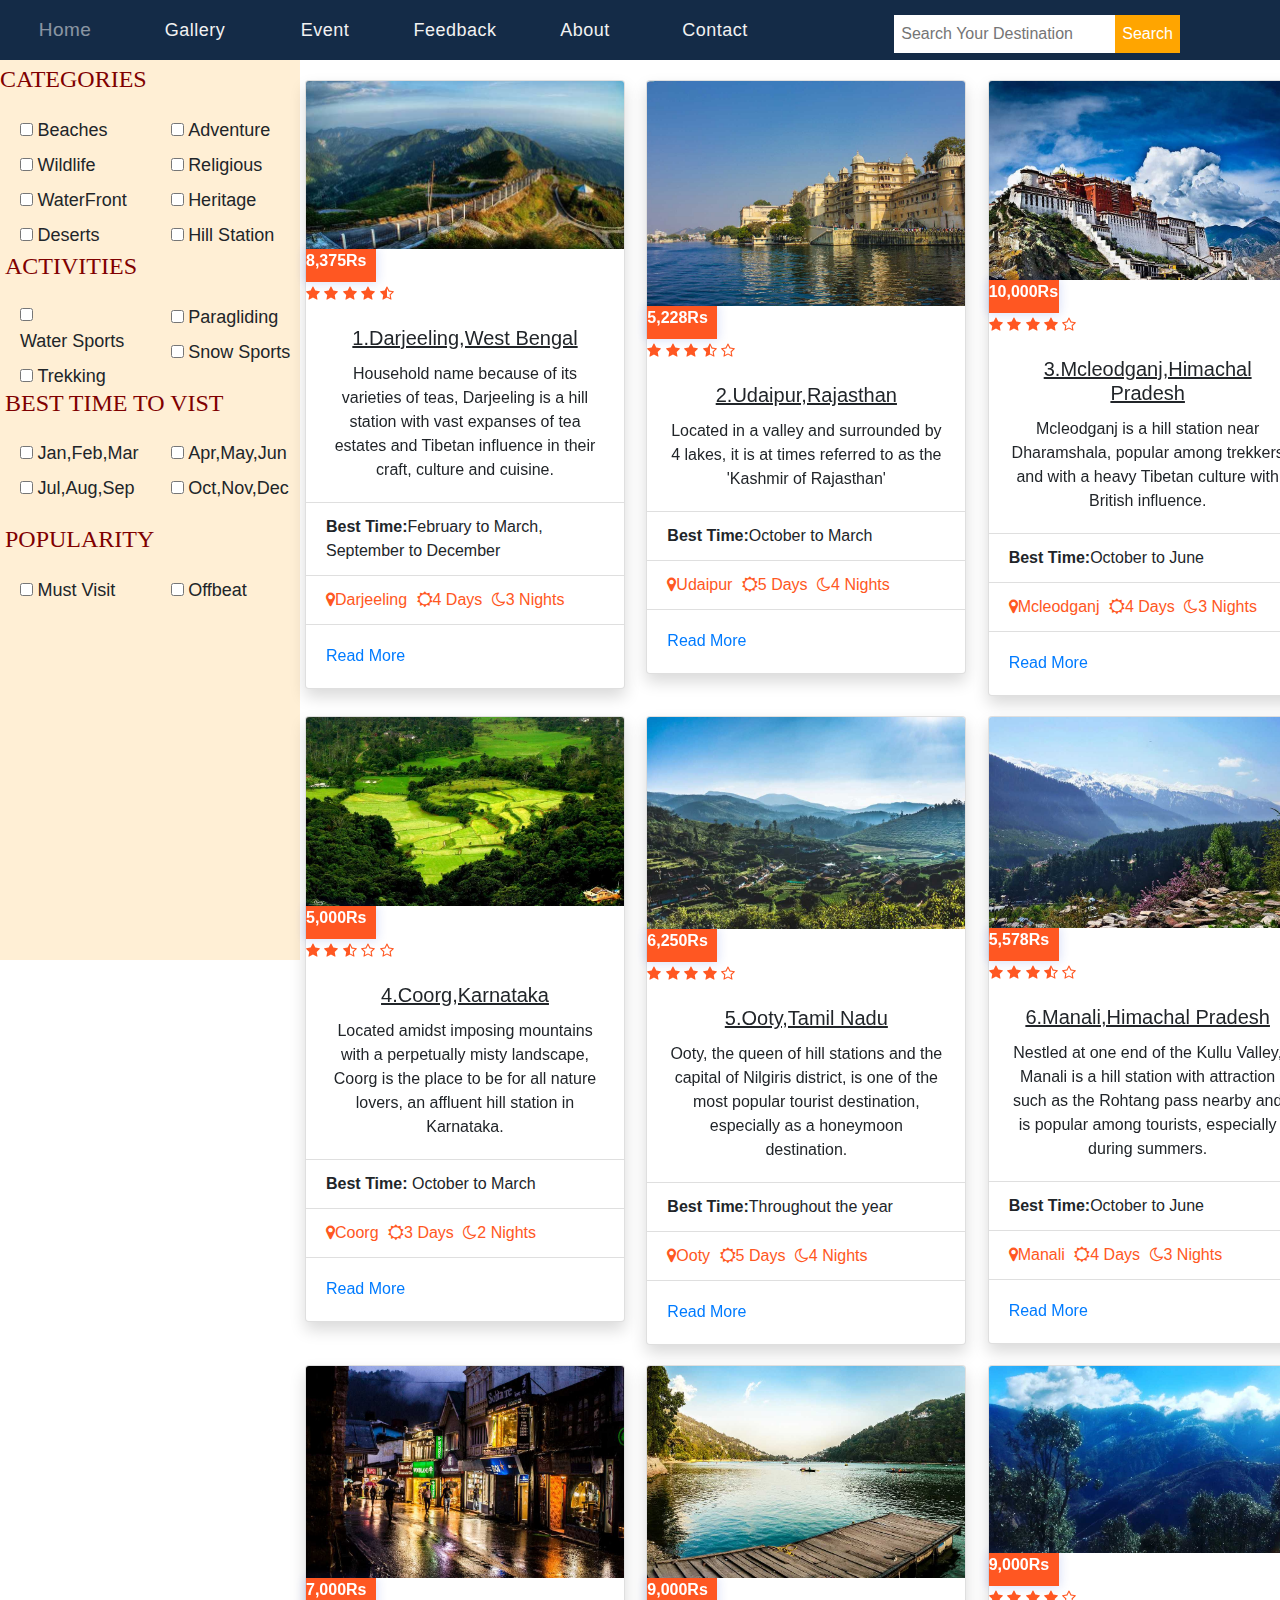
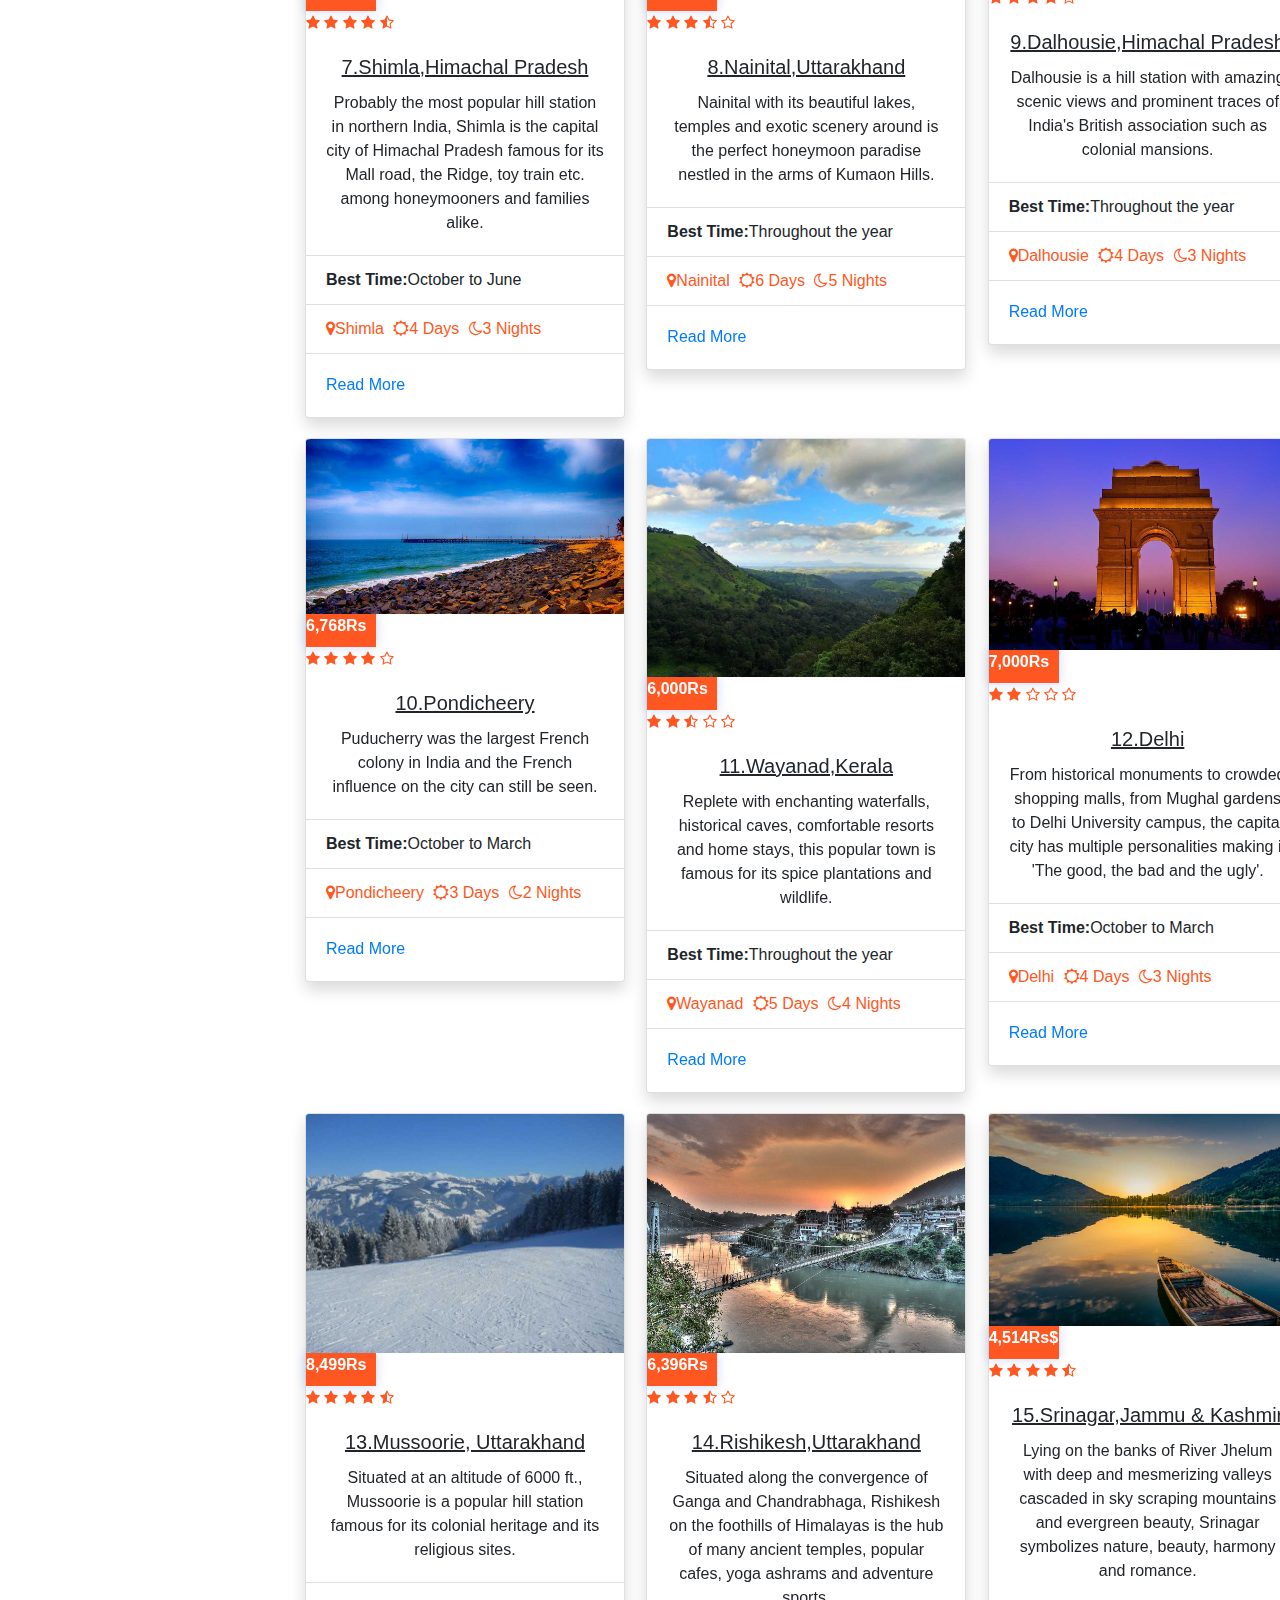
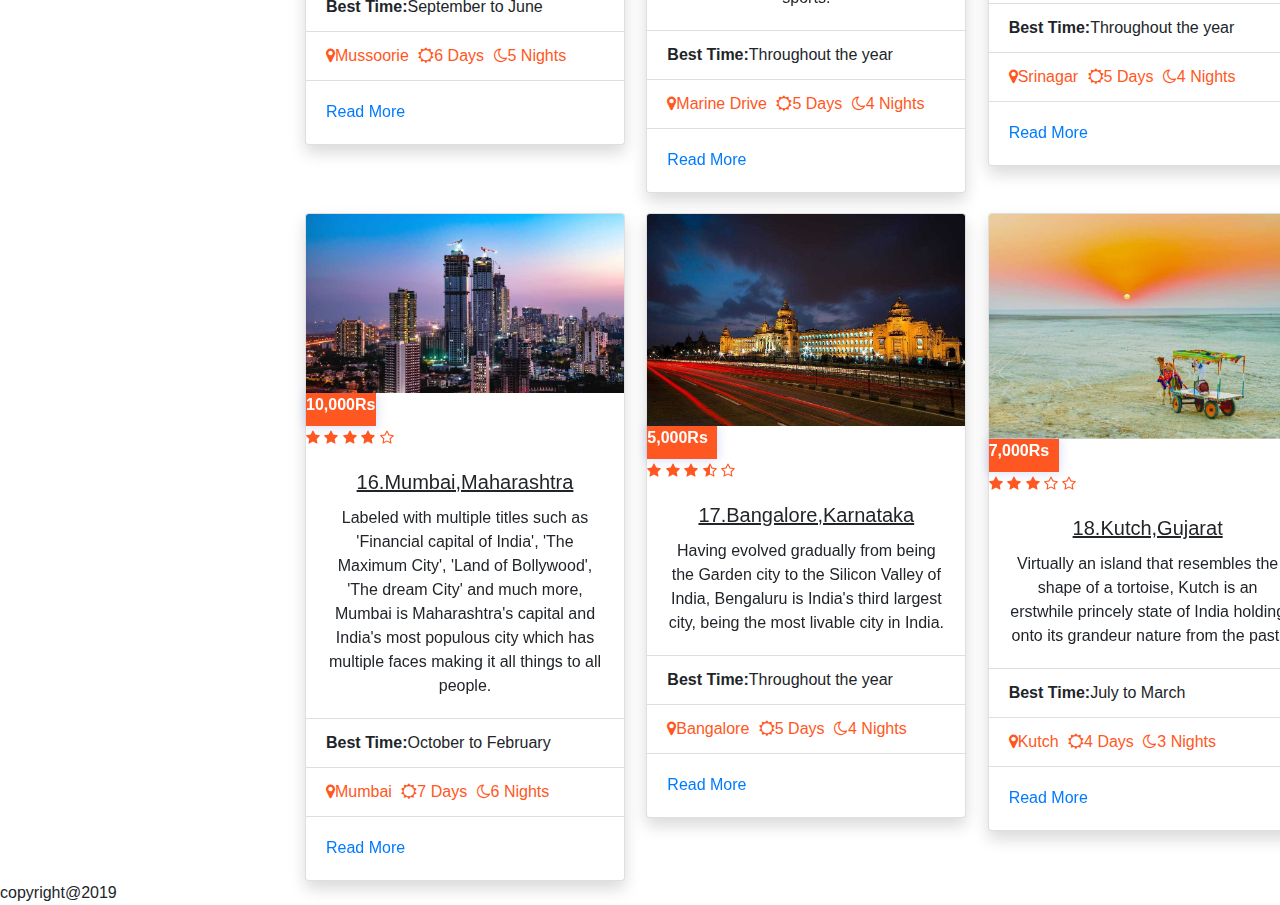
<file: index.html>
<!DOCTYPE html>
<html>
<head>
	<title>Places To Travel</title>
	<link rel="stylesheet" type="text/css" href="style.css">
	<link href="https://stackpath.bootstrapcdn.com/bootstrap/4.3.1/css/bootstrap.min.css"
	rel="stylesheet">
	<link href="https://stackpath.bootstrapcdn.com/font-awesome/4.7.0/css/font-awesome.min.css" rel="stylesheet">
</head>
<body>
	<!--
<div class="header">
	
	<h1>Travel the Country!</h1>
<input type="text"><label>Search Your Favorite Holiday Place here</label>
	</center>
</div>-->
	<nav class="menu">
		<ul>
			<li><a href="#">Home</a></li>
			<li><a href="#">Gallery</a></li>
			<li><a href="#">Event</a></li>
			<li><a href="#">Feedback</a></li>
			<li><a href="#">About</a></li>
			<li><a href="#">Contact</a></li>

		</ul>
		<form class="search-form">
			<input type="text" placeholder="Search Your Destination">
			<button>Search</button>
		</form>
	</nav>

		<div class="sidebar">
  	<h4>CATEGORIES</h4>
  	<div class="row">
  		<div class="form-group form-check">
  			<div class="column">
    <input type="checkbox">
    <label>Beaches</label>
    <br>
    <input type="checkbox">
    <label>Wildlife</label>
    <br>
    <input type="checkbox">
    <label>WaterFront</label>
    <br>
    <input type="checkbox">
    <label>Deserts</label>
    <br>
</div>
    <div class="column">
    <input type="checkbox">
    <label>Adventure</label>
    <br>
    <input type="checkbox">
    <label>Religious</label>
    <br>
    <input type="checkbox">
    <label>Heritage</label>
    <br>
    <input type="checkbox">
    <label>Hill Station</label>
    <br>
</div>
    <h4>ACTIVITIES</h4>
    <div class="column1">
    <input type="checkbox">
    <label>Water Sports</label>
    <br>
    <input type="checkbox">
    <label>Trekking</label>
    <br>

    </div>
    <div class="column1">
    <input type="checkbox">
    <label>Paragliding</label>
    <br>
    <input type="checkbox">
    <label>Snow Sports</label>
    <br>
    </div>
    <h4>BEST TIME TO VIST</h4>
    <div class="column1">
    	<input type="checkbox">
    <label>Jan,Feb,Mar</label>
    <br>
    	<input type="checkbox">
    <label>Jul,Aug,Sep</label>
    <br>
</div>
<div class="column1">
    	<input type="checkbox">
    <label>Apr,May,Jun</label>
    <br>
<input type="checkbox">
    <label>Oct,Nov,Dec</label>
    <br>
    </div>
<h4>POPULARITY</h4>
<div class="column1">
	<input type="checkbox">
    <label>Must Visit</label>
    <br>
</div>
<div class="column1">
	<input type="checkbox">
    <label>Offbeat</label>
    <br>
</div>


  </div>
  	</div>
  </div>
  <div class="maincontent">
	
<div class="container">
		<div class="row justify-content-center">
	<div class="col-md-4">
    	<div class="card shadow" style="width: 20rem;">
				<div class="inner">
  <img src="./d.jpg" class="card-img-top" alt="..."></div>
  <div class="price"><p>8,375Rs</p></div>
  <div class="rating">
  <i class="fa fa-star"></i>
  <i class="fa fa-star"></i>
  <i class="fa fa-star"></i>
  <i class="fa fa-star"></i>
  <i class="fa fa-star-half-o"></i>
  </div>
  
  <div class="card-body text-center">
    <h5 class="card-title"><u>1.Darjeeling,West Bengal</u></h5>
    <p class="card-text">
    	Household name because of its varieties of teas, Darjeeling is a hill station with vast expanses of tea estates and Tibetan influence in their craft, culture and cuisine.
    </p>
  </div>
  <ul class="list-group list-group-flush">
    <li class="list-group-item"><b>Best Time:</b>February to March, September to December</li>
    <li class="list-group-item">
    <span><i class="fa fa-map-marker"></i>Darjeeling</span>
    <span><i class="fa fa-sun-o"></i>4 Days</span>
    <span><i class="fa fa-moon-o"></i>3 Nights</span>
</li>
</ul>
  <div class="card-body">
  <div class="car">
    <a href="#" class="card-link">Read More</a></div>
  </div>
</div>
</div>

<div class="col-md-4">
    	<div class="card shadow" style="width: 20rem;">
				<div class="inner">
  <img src="./u.jpg" class="card-img-top" alt="..."></div>
  <div class="price"><p>5,228Rs</p></div>
  <div class="rating">
  <i class="fa fa-star"></i>
  <i class="fa fa-star"></i>
  <i class="fa fa-star"></i>
  <i class="fa fa-star-half-o"></i>
  <i class="fa fa-star-o"></i>
  </div>
  
  <div class="card-body text-center">
    <h5 class="card-title"><u>2.Udaipur,Rajasthan</u></h5>
    <p class="card-text">
    	Located in a valley and surrounded by 4 lakes, it is at times referred to as the 'Kashmir of Rajasthan'
    </p>
  </div>
  <ul class="list-group list-group-flush">
    <li class="list-group-item"><b>Best Time:</b>October to March</li>
    <li class="list-group-item">
    	<span><i class="fa fa-map-marker"></i>Udaipur</span>
    <span><i class="fa fa-sun-o"></i>5 Days</span>
    <span><i class="fa fa-moon-o"></i>4 Nights</span>
</li>
</ul>
  <div class="card-body">
  <div class="car">
    <a href="#" class="card-link">Read More</a></div>
  </div>
</div>
</div>


<div class="col-md-4">
    	<div class="card shadow" style="width: 20rem;">
				<div class="inner">
  <img src="./m.jpg" class="card-img-top" alt="..."></div>
  <div class="price"><p>10,000Rs</p></div>
  <div class="rating">
  <i class="fa fa-star"></i>
  <i class="fa fa-star"></i>
  <i class="fa fa-star"></i>
  <i class="fa fa-star"></i>
  <i class="fa fa-star-o"></i>
  </div>
  
  <div class="card-body text-center">
    <h5 class="card-title"><u>3.Mcleodganj,Himachal Pradesh</u></h5>
    <p class="card-text">
    	Mcleodganj is a hill station near Dharamshala, popular among trekkers and with a heavy Tibetan culture with British influence.
    </p>
  </div>
  <ul class="list-group list-group-flush">
    
    <li class="list-group-item"><b>Best Time:</b>October to June</li>
    <li class="list-group-item">
    <span><i class="fa fa-map-marker"></i>Mcleodganj</span>
    <span><i class="fa fa-sun-o"></i>4 Days</span>
    <span><i class="fa fa-moon-o"></i>3 Nights</span>
</li>
</ul>
  <div class="card-body">
  <div class="car">
    <a href="#" class="card-link">Read More</a></div>
  </div>
</div>
</div>


<div class="col-md-4">
    	<div class="card shadow" style="width: 20rem;">
				<div class="inner">
  <img src="./c.jpg" class="card-img-top" alt="..."></div>
  <div class="price"><p>5,000Rs</p></div>
  <div class="rating">
  <i class="fa fa-star"></i>
  <i class="fa fa-star"></i>
  <i class="fa fa-star-half-o"></i>
  <i class="fa fa-star-o"></i>
   <i class="fa fa-star-o"></i>
  </div>
  
  <div class="card-body text-center">
    <h5 class="card-title"><u>4.Coorg,Karnataka</u></h5>
    <p class="card-text">
    	Located amidst imposing mountains with a perpetually misty landscape, Coorg is the place to be for all nature lovers, an affluent hill station in Karnataka.
    </p>
  </div>
  <ul class="list-group list-group-flush">
    
    <li class="list-group-item"><b>Best Time:</b> October to March</li>
    <li class="list-group-item">
    <span><i class="fa fa-map-marker"></i>Coorg</span>
    <span><i class="fa fa-sun-o"></i>3 Days</span>
    <span><i class="fa fa-moon-o"></i>2 Nights</span>
</li>
</ul>
  <div class="card-body">
  <div class="car">
    <a href="#" class="card-link">Read More</a></div>
  </div>
</div>
</div>


<div class="col-md-4">
    	<div class="card shadow" style="width: 20rem;">
				<div class="inner">
  <img src="./o.jpg" class="card-img-top" alt="..."></div>
  <div class="price"><p>6,250Rs</p></div>
  <div class="rating">
  <i class="fa fa-star"></i>
  <i class="fa fa-star"></i>
  <i class="fa fa-star"></i>
  <i class="fa fa-star"></i>
  <i class="fa fa-star-o"></i>
  </div>
  
  <div class="card-body text-center">
    <h5 class="card-title"><u>5.Ooty,Tamil Nadu</u></h5>
    <p class="card-text">
    	Ooty, the queen of hill stations and the capital of Nilgiris district, is one of the most popular tourist destination, especially as a honeymoon destination.
    </p>
  </div>
  <ul class="list-group list-group-flush">
    
    <li class="list-group-item"><b>Best Time:</b>Throughout the year</li>
    <li class="list-group-item">
    <span><i class="fa fa-map-marker"></i>Ooty</span>
    <span><i class="fa fa-sun-o"></i>5 Days</span>
    <span><i class="fa fa-moon-o"></i>4 Nights</span>
</li>
</ul>
  <div class="card-body">
  <div class="car">
    <a href="#" class="card-link">Read More</a></div>
  </div>
</div>
</div>


<div class="col-md-4">
    	<div class="card shadow" style="width: 20rem;">
				<div class="inner">
  <img src="./ma.jpg" class="card-img-top" alt="..."></div>
  <div class="price"><p>5,578Rs</p></div>
  <div class="rating">
  <i class="fa fa-star"></i>
  <i class="fa fa-star"></i>
  <i class="fa fa-star"></i>
  <i class="fa fa-star-half-o"></i>
  <i class="fa fa-star-o"></i>
  </div>
  
  <div class="card-body text-center">
    <h5 class="card-title"><u>6.Manali,Himachal Pradesh</u></h5>
    <p class="card-text">
    	Nestled at one end of the Kullu Valley, Manali is a hill station with attraction such as the Rohtang pass nearby and is popular among tourists, especially during summers.
    </p>
  </div>
  <ul class="list-group list-group-flush">
  
    <li class="list-group-item"><b>Best Time:</b>October to June</li>
    <li class="list-group-item">
    <span><i class="fa fa-map-marker"></i>Manali</span>
    <span><i class="fa fa-sun-o"></i>4 Days</span>
    <span><i class="fa fa-moon-o"></i>3 Nights</span>
</li>
</ul>
  <div class="card-body">
  <div class="car">
    <a href="#" class="card-link">Read More</a></div>
  </div>
</div>
</div>

<div class="col-md-4">
    	<div class="card shadow" style="width: 20rem;">
				<div class="inner">
  <img src="./s.jpg" class="card-img-top" alt="..."></div>
  <div class="price"><p>7,000Rs</p></div>
  <div class="rating">
  <i class="fa fa-star"></i>
  <i class="fa fa-star"></i>
  <i class="fa fa-star"></i>
  <i class="fa fa-star"></i>
  <i class="fa fa-star-half-o"></i>
  </div>
  
  <div class="card-body text-center">
    <h5 class="card-title"><u>7.Shimla,Himachal Pradesh</u></h5>
    <p class="card-text">
    	Probably the most popular hill station in northern India, Shimla is the capital city of Himachal Pradesh famous for its Mall road, the Ridge, toy train etc. among honeymooners and families alike.
    </p>
  </div>
  <ul class="list-group list-group-flush">
    
    <li class="list-group-item"><b>Best Time:</b>October to June</li>
    <li class="list-group-item">
    <span><i class="fa fa-map-marker"></i>Shimla</span>
    <span><i class="fa fa-sun-o"></i>4 Days</span>
    <span><i class="fa fa-moon-o"></i>3 Nights</span>
</li>
</ul>
  <div class="card-body">
  <div class="car">
    <a href="#" class="card-link">Read More</a></div>
  </div>
</div>
</div>

<div class="col-md-4">
    	<div class="card shadow" style="width: 20rem;">
				<div class="inner">
  <img src="./n.jpg" class="card-img-top" alt="..."></div>
  <div class="price"><p>9,000Rs</p></div>
  <div class="rating">
  <i class="fa fa-star"></i>
  <i class="fa fa-star"></i>
  <i class="fa fa-star"></i>
  <i class="fa fa-star-half-o"></i>
  <i class="fa fa-star-o"></i>
  </div>
  
  <div class="card-body text-center">
    <h5 class="card-title"><u>8.Nainital,Uttarakhand</u></h5>
    <p class="card-text">
    	Nainital with its beautiful lakes, temples and exotic scenery around is the perfect honeymoon paradise nestled in the arms of Kumaon Hills.
    </p>
  </div>
  <ul class="list-group list-group-flush">
   
    <li class="list-group-item"><b>Best Time:</b>Throughout the year</li>
    <li class="list-group-item">
    <span><i class="fa fa-map-marker"></i>Nainital</span>
    <span><i class="fa fa-sun-o"></i>6 Days</span>
    <span><i class="fa fa-moon-o"></i>5 Nights</span>
</li>
</ul>
  <div class="card-body">
  <div class="car">
    <a href="#" class="card-link">Read More</a></div>
  </div>
</div>
</div>

<div class="col-md-4">
    	<div class="card shadow" style="width: 20rem;">
				<div class="inner">
  <img src="./del.jpg" class="card-img-top" alt="..."></div>
  <div class="price"><p>9,000Rs</p></div>
  <div class="rating">
  <i class="fa fa-star"></i>
  <i class="fa fa-star"></i>
  <i class="fa fa-star"></i>
  <i class="fa fa-star"></i>
  <i class="fa fa-star-o"></i>
  </div>
  
  <div class="card-body text-center">
    <h5 class="card-title"><u>9.Dalhousie,Himachal Pradesh</u></h5>
    <p class="card-text">
    	Dalhousie is a hill station with amazing scenic views and prominent traces of India's British association such as colonial mansions.
    </p>
  </div>
  <ul class="list-group list-group-flush">
    
    <li class="list-group-item"><b>Best Time:</b>Throughout the year</li>
    <li class="list-group-item">
    <span><i class="fa fa-map-marker"></i>Dalhousie</span>
    <span><i class="fa fa-sun-o"></i>4 Days</span>
    <span><i class="fa fa-moon-o"></i>3 Nights</span>
</li>
</ul>
  <div class="card-body">
  <div class="car">
    <a href="#" class="card-link">Read More</a></div>
  </div>
</div>
</div>

<div class="col-md-4">
    	<div class="card shadow" style="width: 20rem;">
				<div class="inner">
  <img src="./p.jpg" class="card-img-top" alt="..."></div>
  <div class="price"><p>6,768Rs</p></div>
  <div class="rating">
  <i class="fa fa-star"></i>
  <i class="fa fa-star"></i>
  <i class="fa fa-star"></i>
  <i class="fa fa-star"></i>
  <i class="fa fa-star-o"></i>
  </div>
  
  <div class="card-body text-center">
    <h5 class="card-title"><u>10.Pondicheery</u></h5>
    <p class="card-text">
    	Puducherry was the largest French colony in India and the French influence on the city can still be seen.
    </p>
  </div>
  <ul class="list-group list-group-flush">
    
    <li class="list-group-item"><b>Best Time:</b>October to March</li>
    <li class="list-group-item">
    <span><i class="fa fa-map-marker"></i>Pondicheery</span>
    <span><i class="fa fa-sun-o"></i>3 Days</span>
    <span><i class="fa fa-moon-o"></i>2 Nights</span>
</li>
</ul>
  <div class="card-body">
  <div class="car">
    <a href="#" class="card-link">Read More</a></div>
  </div>
</div>
</div>

<div class="col-md-4">
    	<div class="card shadow" style="width: 20rem;">
				<div class="inner">
  <img src="./w.jpg" class="card-img-top" alt="..."></div>
  <div class="price"><p>6,000Rs</p></div>
  <div class="rating">
  <i class="fa fa-star"></i>
  <i class="fa fa-star"></i>
  <i class="fa fa-star-half-o"></i>
  <i class="fa fa-star-o"></i>
  <i class="fa fa-star-o"></i>
  </div>
  
  <div class="card-body text-center">
    <h5 class="card-title"><u>11.Wayanad,Kerala</u></h5>
    <p class="card-text">
    	Replete with enchanting waterfalls, historical caves, comfortable resorts and home stays, this popular town is famous for its spice plantations and wildlife.
    </p>
  </div>
  <ul class="list-group list-group-flush">
   
    <li class="list-group-item"><b>Best Time:</b>Throughout the year</li>
    <li class="list-group-item">
    <span><i class="fa fa-map-marker"></i>Wayanad</span>
    <span><i class="fa fa-sun-o"></i>5 Days</span>
    <span><i class="fa fa-moon-o"></i>4 Nights</span>
</li>
</ul>
  <div class="card-body">
  <div class="car">
    <a href="#" class="card-link">Read More</a></div>
  </div>
</div>
</div>

<div class="col-md-4">
    	<div class="card shadow" style="width: 20rem;">
				<div class="inner">
  <img src="./delhi.jpg" class="card-img-top" alt="..."></div>
  <div class="price"><p>7,000Rs</p></div>
  <div class="rating">
  <i class="fa fa-star"></i>
  <i class="fa fa-star"></i>
  <i class="fa fa-star-o"></i>
  <i class="fa fa-star-o"></i>
  <i class="fa fa-star-o"></i>
  </div>
  
  <div class="card-body text-center">
    <h5 class="card-title"><u>12.Delhi</u></h5>
    <p class="card-text">
    	From historical monuments to crowded shopping malls, from Mughal gardens to Delhi University campus, the capital city has multiple personalities making it 'The good, the bad and the ugly'.
    </p>
  </div>
  <ul class="list-group list-group-flush">
    
    <li class="list-group-item"><b>Best Time:</b>October to March</li>
    <li class="list-group-item">
    <span><i class="fa fa-map-marker"></i>Delhi</span>
    <span><i class="fa fa-sun-o"></i>4 Days</span>
    <span><i class="fa fa-moon-o"></i>3 Nights</span>
</li>
</ul>
  <div class="card-body">
  <div class="car">
    <a href="#" class="card-link">Read More</a></div>
  </div>
</div>
</div>

<div class="col-md-4">
    	<div class="card shadow" style="width: 20rem;">
				<div class="inner">
  <img src="./mu.jpg" class="card-img-top" alt="..."></div>
  <div class="price"><p>8,499Rs</p></div>
  <div class="rating">
  <i class="fa fa-star"></i>
  <i class="fa fa-star"></i>
  <i class="fa fa-star"></i>
  <i class="fa fa-star"></i>
  <i class="fa fa-star-half-o"></i>
  </div>
  
  <div class="card-body text-center">
    <h5 class="card-title"><u>13.Mussoorie, Uttarakhand</u></h5>
    <p class="card-text">
    	Situated at an altitude of 6000 ft., Mussoorie is a popular hill station famous for its colonial heritage and its religious sites.
    </p>
  </div>
  <ul class="list-group list-group-flush">
    
    <li class="list-group-item"><b>Best Time:</b>September to June</li>
    <li class="list-group-item">
    <span><i class="fa fa-map-marker"></i>Mussoorie</span>
    <span><i class="fa fa-sun-o"></i>6 Days</span>
    <span><i class="fa fa-moon-o"></i>5 Nights</span>
</li>
</ul>
  <div class="card-body">
  <div class="car">
    <a href="#" class="card-link">Read More</a></div>
  </div>
</div>
</div>

<div class="col-md-4">
    	<div class="card shadow" style="width: 20rem;">
				<div class="inner">
  <img src="./r.jpg" class="card-img-top" alt="..."></div>
  <div class="price"><p>6,396Rs</p></div>
  <div class="rating">
  <i class="fa fa-star"></i>
  <i class="fa fa-star"></i>
  <i class="fa fa-star"></i>
  <i class="fa fa-star-half-o"></i>
  <i class="fa fa-star-o"></i>
  </div>
  
  <div class="card-body text-center">
    <h5 class="card-title"><u>14.Rishikesh,Uttarakhand</u></h5>
    <p class="card-text">
    	Situated along the convergence of Ganga and Chandrabhaga, Rishikesh on the foothills of Himalayas is the hub of many ancient temples, popular cafes, yoga ashrams and adventure sports.
    </p>
  </div>
  <ul class="list-group list-group-flush">
    
    <li class="list-group-item"><b>Best Time:</b>Throughout the year</li>
    <li class="list-group-item">
    <span><i class="fa fa-map-marker"></i>Marine Drive</span>
    <span><i class="fa fa-sun-o"></i>5 Days</span>
    <span><i class="fa fa-moon-o"></i>4 Nights</span>
</li>
</ul>
  <div class="card-body">
  <div class="car">
    <a href="#" class="card-link">Read More</a></div>
  </div>
</div>
</div>

<div class="col-md-4">
    	<div class="card shadow" style="width: 20rem;">
				<div class="inner">
  <img src="./sri.jpg" class="card-img-top" alt="..."></div>
  <div class="price"><p>4,514Rs$</p></div>
  <div class="rating">
  <i class="fa fa-star"></i>
  <i class="fa fa-star"></i>
  <i class="fa fa-star"></i>
  <i class="fa fa-star"></i>
  <i class="fa fa-star-half-o"></i>
  </div>
  
  <div class="card-body text-center">
    <h5 class="card-title"><u>15.Srinagar,Jammu & Kashmir</u></h5>
    <p class="card-text">
    	Lying on the banks of River Jhelum with deep and mesmerizing valleys cascaded in sky scraping mountains and evergreen beauty, Srinagar symbolizes nature, beauty, harmony and romance.
    </p>
  </div>
  <ul class="list-group list-group-flush">
   
    <li class="list-group-item"><b>Best Time:</b>Throughout the year</li>
    <li class="list-group-item">
    <span><i class="fa fa-map-marker"></i>Srinagar</span>
    <span><i class="fa fa-sun-o"></i>5 Days</span>
    <span><i class="fa fa-moon-o"></i>4 Nights</span>
</li>
</ul>
  <div class="card-body">
  <div class="car">
    <a href="#" class="card-link">Read More</a></div>
  </div>
</div>
</div>

<div class="col-md-4">
    	<div class="card shadow" style="width: 20rem;">
				<div class="inner">
  <img src="./mum.jpg" class="card-img-top" alt="..."></div>
  <div class="price"><p>10,000Rs</p></div>
  <div class="rating">
  <i class="fa fa-star"></i>
  <i class="fa fa-star"></i>
  <i class="fa fa-star"></i>
  <i class="fa fa-star"></i>
  <i class="fa fa-star-o"></i>
  </div>
  
  <div class="card-body text-center">
    <h5 class="card-title"><u>16.Mumbai,Maharashtra</u></h5>
    <p class="card-text">
    	Labeled with multiple titles such as 'Financial capital of India', 'The Maximum City', 'Land of Bollywood', 'The dream City' and much more, Mumbai is Maharashtra's capital and India's most populous city which has multiple faces making it all things to all people.
    </p>
  </div>
  <ul class="list-group list-group-flush">
    
    <li class="list-group-item"><b>Best Time:</b>October to February</li>
    <li class="list-group-item">
    <span><i class="fa fa-map-marker"></i>Mumbai</span>
    <span><i class="fa fa-sun-o"></i>7 Days</span>
    <span><i class="fa fa-moon-o"></i>6 Nights</span>
</li>
</ul>
  <div class="card-body">
  <div class="car">
    <a href="#" class="card-link">Read More</a></div>
  </div>
</div>
</div>

<div class="col-md-4">
    	<div class="card shadow" style="width: 20rem;">
				<div class="inner">
  <img src="./b.jpg" class="card-img-top" alt="..."></div>
  <div class="price"><p>5,000Rs</p></div>
  <div class="rating">
  <i class="fa fa-star"></i>
  <i class="fa fa-star"></i>
  <i class="fa fa-star"></i>
  <i class="fa fa-star-half-o"></i>
  <i class="fa fa-star-o"></i>
  </div>
  
  <div class="card-body text-center">
    <h5 class="card-title"><u>17.Bangalore,Karnataka</u></h5>
    <p class="card-text">
    	Having evolved gradually from being the Garden city to the Silicon Valley of India, Bengaluru is India's third largest city, being the most livable city in India.
    </p>
  </div>
  <ul class="list-group list-group-flush">
    
    <li class="list-group-item"><b>Best Time:</b>Throughout the year</li>
    <li class="list-group-item">
    <span><i class="fa fa-map-marker"></i>Bangalore</span>
    <span><i class="fa fa-sun-o"></i>5 Days</span>
    <span><i class="fa fa-moon-o"></i>4 Nights</span>
</li>
</ul>
  <div class="card-body">
  <div class="car">
    <a href="#" class="card-link">Read More</a></div>
  </div>
</div>
</div>

<div class="col-md-4">
    	<div class="card shadow" style="width: 20rem;">
				<div class="inner">
  <img src="./k.jpg" class="card-img-top" alt="..."></div>
  <div class="price"><p>7,000Rs</p></div>
  <div class="rating">
  <i class="fa fa-star"></i>
  <i class="fa fa-star"></i>
  <i class="fa fa-star"></i>
  <i class="fa fa-star-o"></i>
  <i class="fa fa-star-o"></i>
  </div>
  
  <div class="card-body text-center">
    <h5 class="card-title"><u>18.Kutch,Gujarat</u></h5>
    <p class="card-text">
    	Virtually an island that resembles the shape of a tortoise, Kutch is an erstwhile princely state of India holding onto its grandeur nature from the past.
    </p>
  </div>
  <ul class="list-group list-group-flush">
   
    <li class="list-group-item"><b>Best Time:</b>July to March</li>
    <li class="list-group-item">
    <span><i class="fa fa-map-marker"></i>Kutch</span>
    <span><i class="fa fa-sun-o"></i>4 Days</span>
    <span><i class="fa fa-moon-o"></i>3 Nights</span>
</li>
</ul>
  <div class="card-body">
  <div class="car">
    <a href="#" class="card-link">Read More</a></div>
  </div>
</div>
</div>



     





</div>
</div>
</div>

<footer>
	copyright@2019
	</footer>
</body>
</html>
</file>
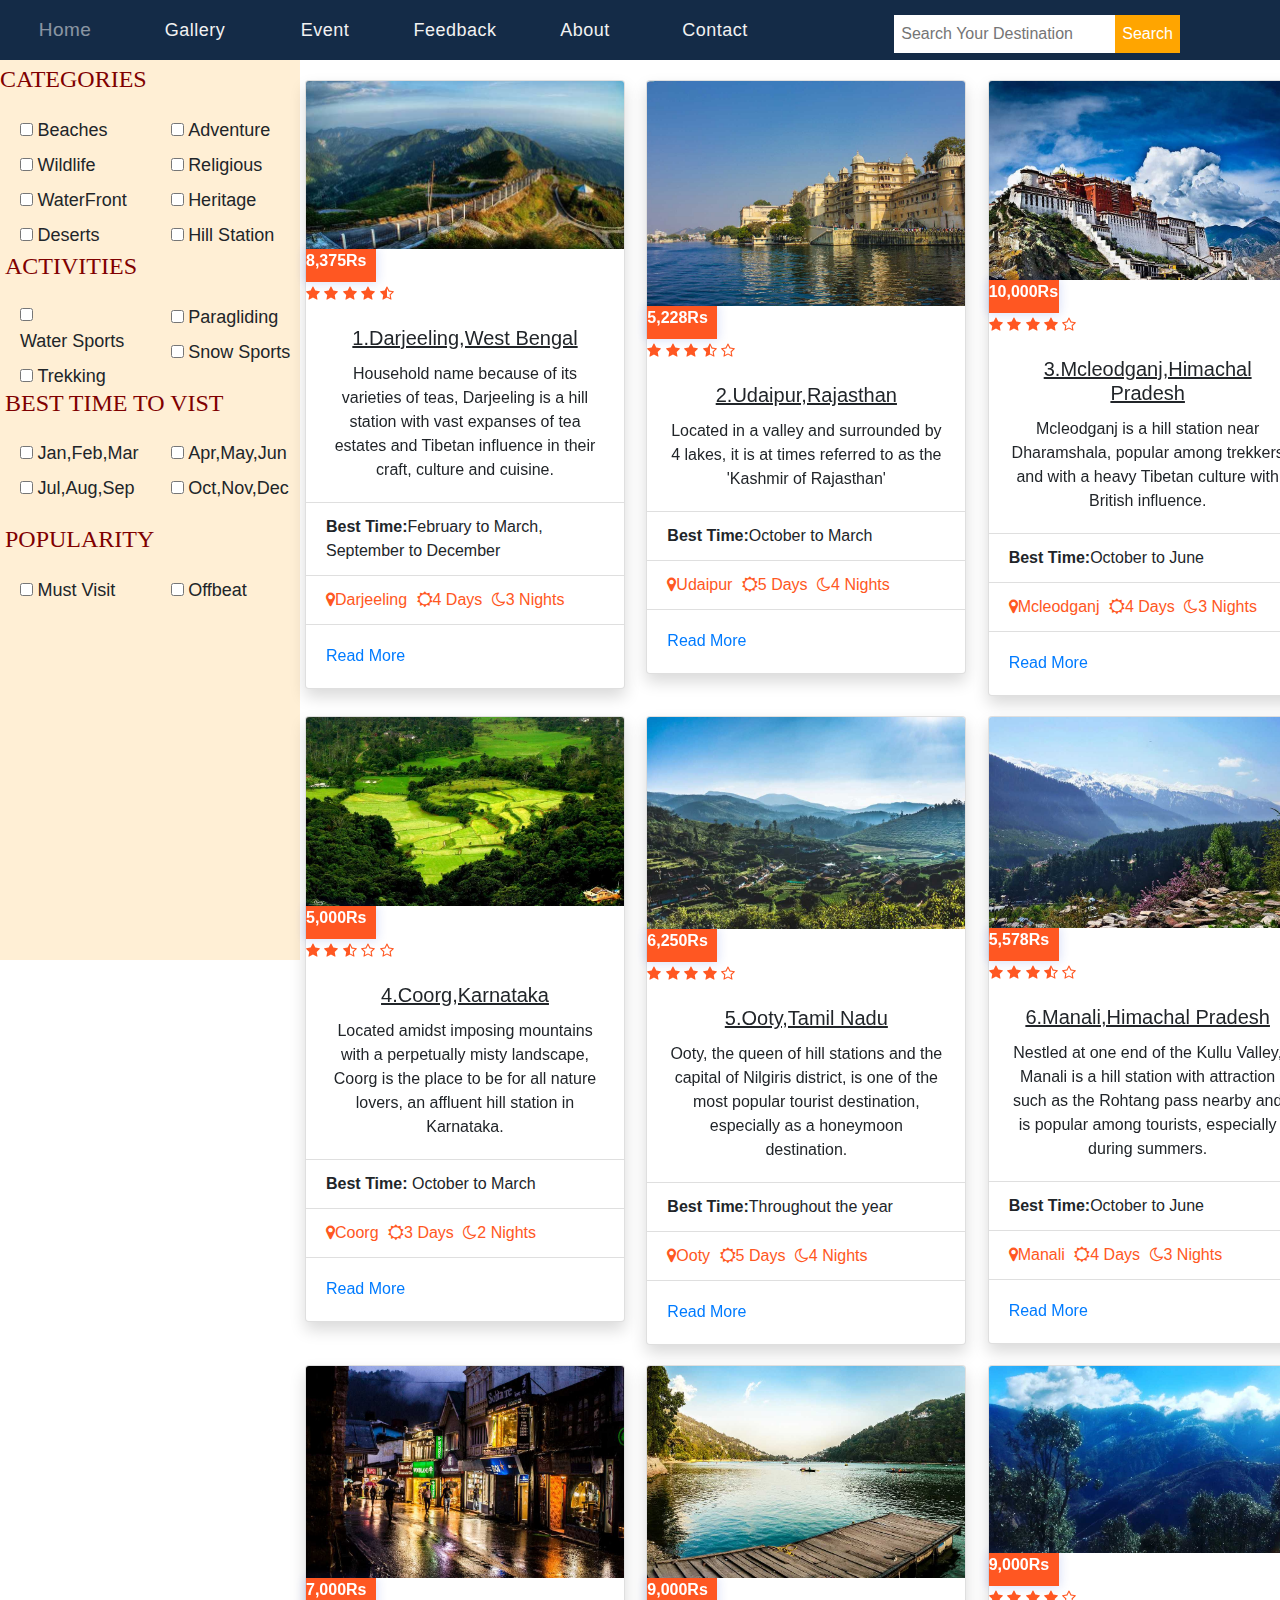
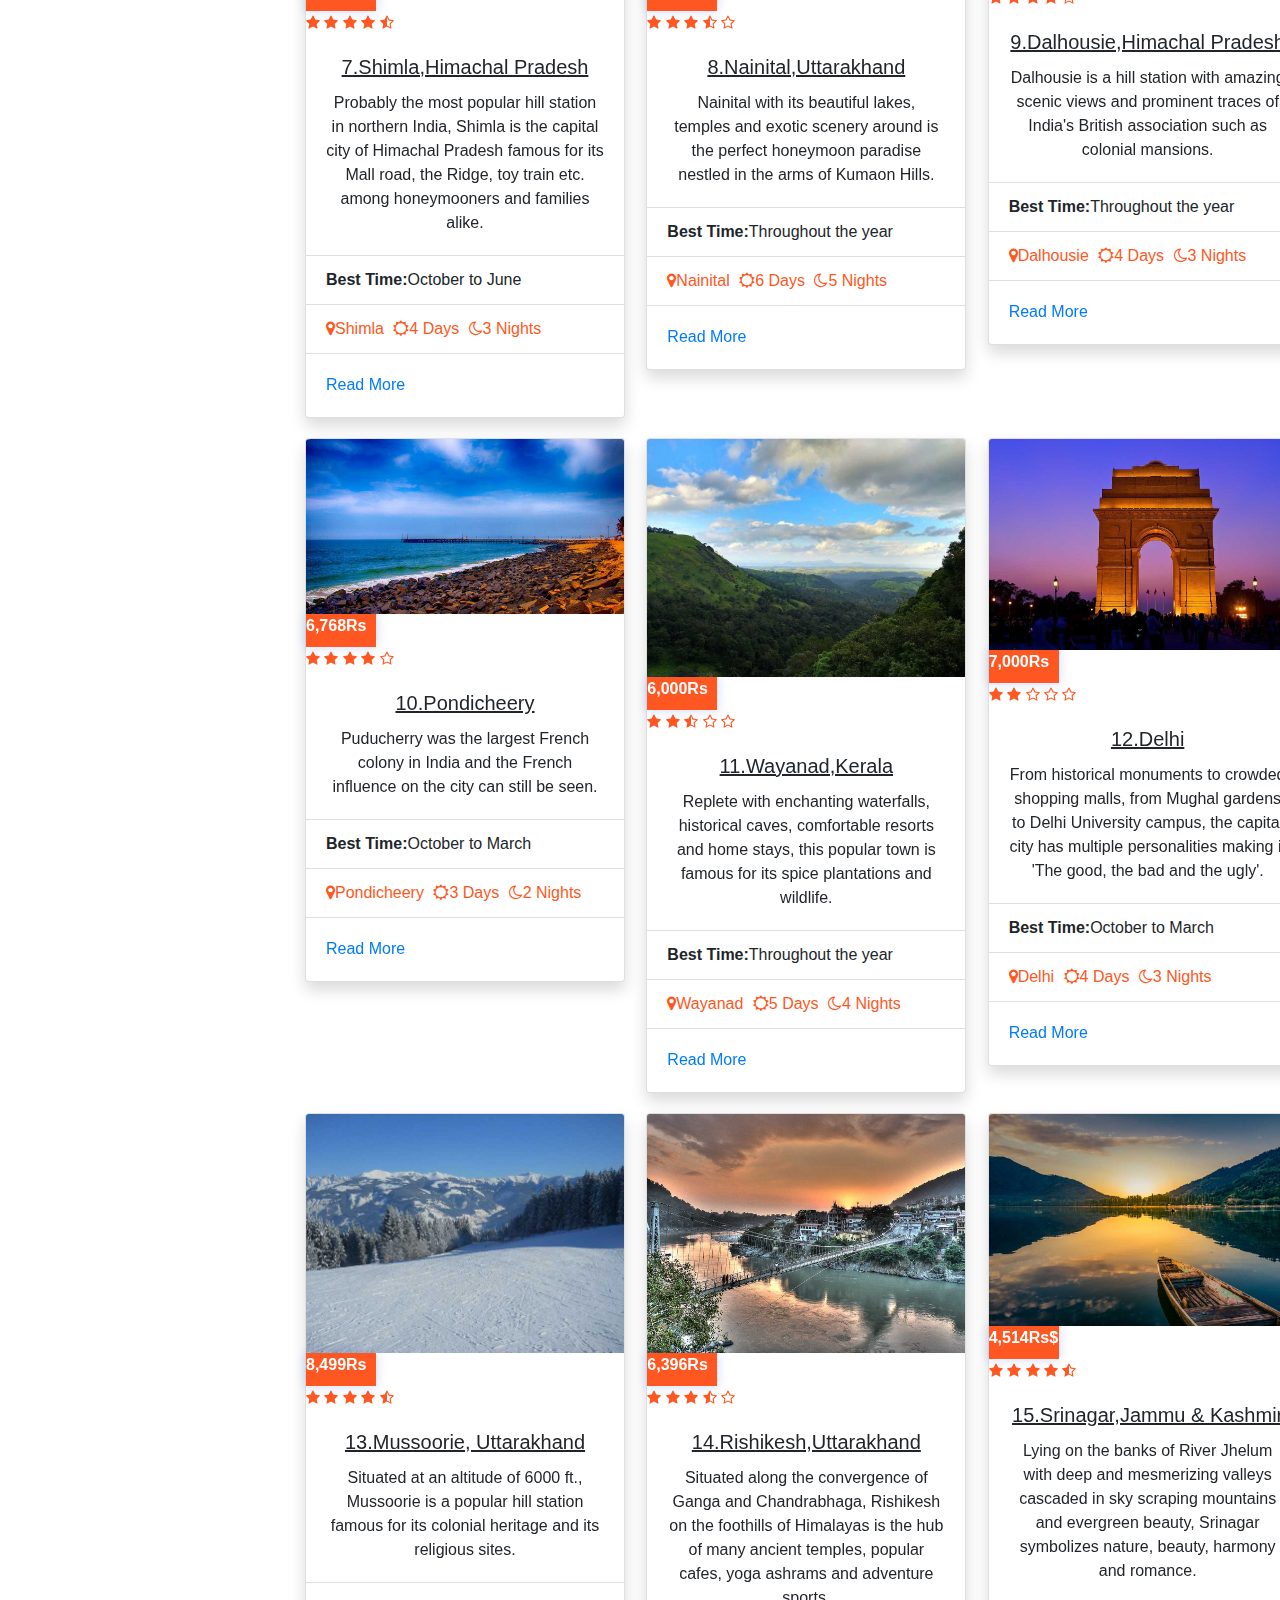
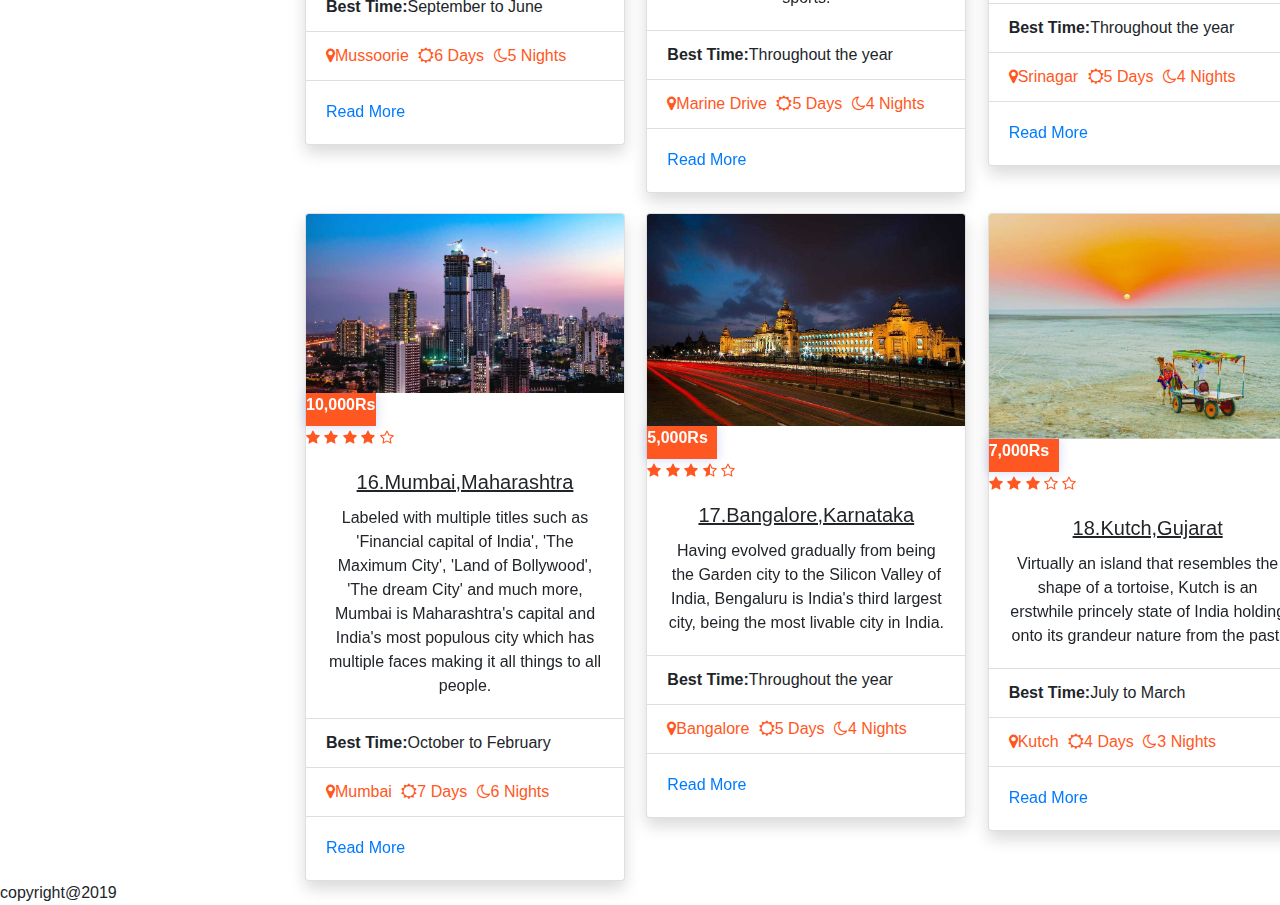
<file: website.html>
<!DOCTYPE html>
<html>
<head>
	<title>Places To Travel</title>
	<link rel="stylesheet" type="text/css" href="style.css">
	<link href="https://stackpath.bootstrapcdn.com/bootstrap/4.3.1/css/bootstrap.min.css"
	rel="stylesheet">
	<link href="https://stackpath.bootstrapcdn.com/font-awesome/4.7.0/css/font-awesome.min.css" rel="stylesheet">
</head>
<body>
	<!--
<div class="header">
	
	<h1>Travel the Country!</h1>
<input type="text"><label>Search Your Favorite Holiday Place here</label>
	</center>
</div>-->
	<nav class="menu">
		<ul>
			<li><a href="#">Home</a></li>
			<li><a href="#">Gallery</a></li>
			<li><a href="#">Event</a></li>
			<li><a href="#">Feedback</a></li>
			<li><a href="#">About</a></li>
			<li><a href="#">Contact</a></li>

		</ul>
		<form class="search-form">
			<input type="text" placeholder="Search Your Destination">
			<button>Search</button>
		</form>
	</nav>

		<div class="sidebar">
  	<h4>CATEGORIES</h4>
  	<div class="row">
  		<div class="form-group form-check">
  			<div class="column">
    <input type="checkbox">
    <label>Beaches</label>
    <br>
    <input type="checkbox">
    <label>Wildlife</label>
    <br>
    <input type="checkbox">
    <label>WaterFront</label>
    <br>
    <input type="checkbox">
    <label>Deserts</label>
    <br>
</div>
    <div class="column">
    <input type="checkbox">
    <label>Adventure</label>
    <br>
    <input type="checkbox">
    <label>Religious</label>
    <br>
    <input type="checkbox">
    <label>Heritage</label>
    <br>
    <input type="checkbox">
    <label>Hill Station</label>
    <br>
</div>
    <h4>ACTIVITIES</h4>
    <div class="column1">
    <input type="checkbox">
    <label>Water Sports</label>
    <br>
    <input type="checkbox">
    <label>Trekking</label>
    <br>

    </div>
    <div class="column1">
    <input type="checkbox">
    <label>Paragliding</label>
    <br>
    <input type="checkbox">
    <label>Snow Sports</label>
    <br>
    </div>
    <h4>BEST TIME TO VIST</h4>
    <div class="column1">
    	<input type="checkbox">
    <label>Jan,Feb,Mar</label>
    <br>
    	<input type="checkbox">
    <label>Jul,Aug,Sep</label>
    <br>
</div>
<div class="column1">
    	<input type="checkbox">
    <label>Apr,May,Jun</label>
    <br>
<input type="checkbox">
    <label>Oct,Nov,Dec</label>
    <br>
    </div>
<h4>POPULARITY</h4>
<div class="column1">
	<input type="checkbox">
    <label>Must Visit</label>
    <br>
</div>
<div class="column1">
	<input type="checkbox">
    <label>Offbeat</label>
    <br>
</div>


  </div>
  	</div>
  </div>
  <div class="maincontent">
	
<div class="container">
		<div class="row justify-content-center">
	<div class="col-md-4">
    	<div class="card shadow" style="width: 20rem;">
				<div class="inner">
  <img src="./d.jpg" class="card-img-top" alt="..."></div>
  <div class="price"><p>8,375Rs</p></div>
  <div class="rating">
  <i class="fa fa-star"></i>
  <i class="fa fa-star"></i>
  <i class="fa fa-star"></i>
  <i class="fa fa-star"></i>
  <i class="fa fa-star-half-o"></i>
  </div>
  
  <div class="card-body text-center">
    <h5 class="card-title"><u>1.Darjeeling,West Bengal</u></h5>
    <p class="card-text">
    	Household name because of its varieties of teas, Darjeeling is a hill station with vast expanses of tea estates and Tibetan influence in their craft, culture and cuisine.
    </p>
  </div>
  <ul class="list-group list-group-flush">
    <li class="list-group-item"><b>Best Time:</b>February to March, September to December</li>
    <li class="list-group-item">
    <span><i class="fa fa-map-marker"></i>Darjeeling</span>
    <span><i class="fa fa-sun-o"></i>4 Days</span>
    <span><i class="fa fa-moon-o"></i>3 Nights</span>
</li>
</ul>
  <div class="card-body">
  <div class="car">
    <a href="#" class="card-link">Read More</a></div>
  </div>
</div>
</div>

<div class="col-md-4">
    	<div class="card shadow" style="width: 20rem;">
				<div class="inner">
  <img src="./u.jpg" class="card-img-top" alt="..."></div>
  <div class="price"><p>5,228Rs</p></div>
  <div class="rating">
  <i class="fa fa-star"></i>
  <i class="fa fa-star"></i>
  <i class="fa fa-star"></i>
  <i class="fa fa-star-half-o"></i>
  <i class="fa fa-star-o"></i>
  </div>
  
  <div class="card-body text-center">
    <h5 class="card-title"><u>2.Udaipur,Rajasthan</u></h5>
    <p class="card-text">
    	Located in a valley and surrounded by 4 lakes, it is at times referred to as the 'Kashmir of Rajasthan'
    </p>
  </div>
  <ul class="list-group list-group-flush">
    <li class="list-group-item"><b>Best Time:</b>October to March</li>
    <li class="list-group-item">
    	<span><i class="fa fa-map-marker"></i>Udaipur</span>
    <span><i class="fa fa-sun-o"></i>5 Days</span>
    <span><i class="fa fa-moon-o"></i>4 Nights</span>
</li>
</ul>
  <div class="card-body">
  <div class="car">
    <a href="#" class="card-link">Read More</a></div>
  </div>
</div>
</div>


<div class="col-md-4">
    	<div class="card shadow" style="width: 20rem;">
				<div class="inner">
  <img src="./m.jpg" class="card-img-top" alt="..."></div>
  <div class="price"><p>10,000Rs</p></div>
  <div class="rating">
  <i class="fa fa-star"></i>
  <i class="fa fa-star"></i>
  <i class="fa fa-star"></i>
  <i class="fa fa-star"></i>
  <i class="fa fa-star-o"></i>
  </div>
  
  <div class="card-body text-center">
    <h5 class="card-title"><u>3.Mcleodganj,Himachal Pradesh</u></h5>
    <p class="card-text">
    	Mcleodganj is a hill station near Dharamshala, popular among trekkers and with a heavy Tibetan culture with British influence.
    </p>
  </div>
  <ul class="list-group list-group-flush">
    
    <li class="list-group-item"><b>Best Time:</b>October to June</li>
    <li class="list-group-item">
    <span><i class="fa fa-map-marker"></i>Mcleodganj</span>
    <span><i class="fa fa-sun-o"></i>4 Days</span>
    <span><i class="fa fa-moon-o"></i>3 Nights</span>
</li>
</ul>
  <div class="card-body">
  <div class="car">
    <a href="#" class="card-link">Read More</a></div>
  </div>
</div>
</div>


<div class="col-md-4">
    	<div class="card shadow" style="width: 20rem;">
				<div class="inner">
  <img src="./c.jpg" class="card-img-top" alt="..."></div>
  <div class="price"><p>5,000Rs</p></div>
  <div class="rating">
  <i class="fa fa-star"></i>
  <i class="fa fa-star"></i>
  <i class="fa fa-star-half-o"></i>
  <i class="fa fa-star-o"></i>
   <i class="fa fa-star-o"></i>
  </div>
  
  <div class="card-body text-center">
    <h5 class="card-title"><u>4.Coorg,Karnataka</u></h5>
    <p class="card-text">
    	Located amidst imposing mountains with a perpetually misty landscape, Coorg is the place to be for all nature lovers, an affluent hill station in Karnataka.
    </p>
  </div>
  <ul class="list-group list-group-flush">
    
    <li class="list-group-item"><b>Best Time:</b> October to March</li>
    <li class="list-group-item">
    <span><i class="fa fa-map-marker"></i>Coorg</span>
    <span><i class="fa fa-sun-o"></i>3 Days</span>
    <span><i class="fa fa-moon-o"></i>2 Nights</span>
</li>
</ul>
  <div class="card-body">
  <div class="car">
    <a href="#" class="card-link">Read More</a></div>
  </div>
</div>
</div>


<div class="col-md-4">
    	<div class="card shadow" style="width: 20rem;">
				<div class="inner">
  <img src="./o.jpg" class="card-img-top" alt="..."></div>
  <div class="price"><p>6,250Rs</p></div>
  <div class="rating">
  <i class="fa fa-star"></i>
  <i class="fa fa-star"></i>
  <i class="fa fa-star"></i>
  <i class="fa fa-star"></i>
  <i class="fa fa-star-o"></i>
  </div>
  
  <div class="card-body text-center">
    <h5 class="card-title"><u>5.Ooty,Tamil Nadu</u></h5>
    <p class="card-text">
    	Ooty, the queen of hill stations and the capital of Nilgiris district, is one of the most popular tourist destination, especially as a honeymoon destination.
    </p>
  </div>
  <ul class="list-group list-group-flush">
    
    <li class="list-group-item"><b>Best Time:</b>Throughout the year</li>
    <li class="list-group-item">
    <span><i class="fa fa-map-marker"></i>Ooty</span>
    <span><i class="fa fa-sun-o"></i>5 Days</span>
    <span><i class="fa fa-moon-o"></i>4 Nights</span>
</li>
</ul>
  <div class="card-body">
  <div class="car">
    <a href="#" class="card-link">Read More</a></div>
  </div>
</div>
</div>


<div class="col-md-4">
    	<div class="card shadow" style="width: 20rem;">
				<div class="inner">
  <img src="./ma.jpg" class="card-img-top" alt="..."></div>
  <div class="price"><p>5,578Rs</p></div>
  <div class="rating">
  <i class="fa fa-star"></i>
  <i class="fa fa-star"></i>
  <i class="fa fa-star"></i>
  <i class="fa fa-star-half-o"></i>
  <i class="fa fa-star-o"></i>
  </div>
  
  <div class="card-body text-center">
    <h5 class="card-title"><u>6.Manali,Himachal Pradesh</u></h5>
    <p class="card-text">
    	Nestled at one end of the Kullu Valley, Manali is a hill station with attraction such as the Rohtang pass nearby and is popular among tourists, especially during summers.
    </p>
  </div>
  <ul class="list-group list-group-flush">
  
    <li class="list-group-item"><b>Best Time:</b>October to June</li>
    <li class="list-group-item">
    <span><i class="fa fa-map-marker"></i>Manali</span>
    <span><i class="fa fa-sun-o"></i>4 Days</span>
    <span><i class="fa fa-moon-o"></i>3 Nights</span>
</li>
</ul>
  <div class="card-body">
  <div class="car">
    <a href="#" class="card-link">Read More</a></div>
  </div>
</div>
</div>

<div class="col-md-4">
    	<div class="card shadow" style="width: 20rem;">
				<div class="inner">
  <img src="./s.jpg" class="card-img-top" alt="..."></div>
  <div class="price"><p>7,000Rs</p></div>
  <div class="rating">
  <i class="fa fa-star"></i>
  <i class="fa fa-star"></i>
  <i class="fa fa-star"></i>
  <i class="fa fa-star"></i>
  <i class="fa fa-star-half-o"></i>
  </div>
  
  <div class="card-body text-center">
    <h5 class="card-title"><u>7.Shimla,Himachal Pradesh</u></h5>
    <p class="card-text">
    	Probably the most popular hill station in northern India, Shimla is the capital city of Himachal Pradesh famous for its Mall road, the Ridge, toy train etc. among honeymooners and families alike.
    </p>
  </div>
  <ul class="list-group list-group-flush">
    
    <li class="list-group-item"><b>Best Time:</b>October to June</li>
    <li class="list-group-item">
    <span><i class="fa fa-map-marker"></i>Shimla</span>
    <span><i class="fa fa-sun-o"></i>4 Days</span>
    <span><i class="fa fa-moon-o"></i>3 Nights</span>
</li>
</ul>
  <div class="card-body">
  <div class="car">
    <a href="#" class="card-link">Read More</a></div>
  </div>
</div>
</div>

<div class="col-md-4">
    	<div class="card shadow" style="width: 20rem;">
				<div class="inner">
  <img src="./n.jpg" class="card-img-top" alt="..."></div>
  <div class="price"><p>9,000Rs</p></div>
  <div class="rating">
  <i class="fa fa-star"></i>
  <i class="fa fa-star"></i>
  <i class="fa fa-star"></i>
  <i class="fa fa-star-half-o"></i>
  <i class="fa fa-star-o"></i>
  </div>
  
  <div class="card-body text-center">
    <h5 class="card-title"><u>8.Nainital,Uttarakhand</u></h5>
    <p class="card-text">
    	Nainital with its beautiful lakes, temples and exotic scenery around is the perfect honeymoon paradise nestled in the arms of Kumaon Hills.
    </p>
  </div>
  <ul class="list-group list-group-flush">
   
    <li class="list-group-item"><b>Best Time:</b>Throughout the year</li>
    <li class="list-group-item">
    <span><i class="fa fa-map-marker"></i>Nainital</span>
    <span><i class="fa fa-sun-o"></i>6 Days</span>
    <span><i class="fa fa-moon-o"></i>5 Nights</span>
</li>
</ul>
  <div class="card-body">
  <div class="car">
    <a href="#" class="card-link">Read More</a></div>
  </div>
</div>
</div>

<div class="col-md-4">
    	<div class="card shadow" style="width: 20rem;">
				<div class="inner">
  <img src="./del.jpg" class="card-img-top" alt="..."></div>
  <div class="price"><p>9,000Rs</p></div>
  <div class="rating">
  <i class="fa fa-star"></i>
  <i class="fa fa-star"></i>
  <i class="fa fa-star"></i>
  <i class="fa fa-star"></i>
  <i class="fa fa-star-o"></i>
  </div>
  
  <div class="card-body text-center">
    <h5 class="card-title"><u>9.Dalhousie,Himachal Pradesh</u></h5>
    <p class="card-text">
    	Dalhousie is a hill station with amazing scenic views and prominent traces of India's British association such as colonial mansions.
    </p>
  </div>
  <ul class="list-group list-group-flush">
    
    <li class="list-group-item"><b>Best Time:</b>Throughout the year</li>
    <li class="list-group-item">
    <span><i class="fa fa-map-marker"></i>Dalhousie</span>
    <span><i class="fa fa-sun-o"></i>4 Days</span>
    <span><i class="fa fa-moon-o"></i>3 Nights</span>
</li>
</ul>
  <div class="card-body">
  <div class="car">
    <a href="#" class="card-link">Read More</a></div>
  </div>
</div>
</div>

<div class="col-md-4">
    	<div class="card shadow" style="width: 20rem;">
				<div class="inner">
  <img src="./p.jpg" class="card-img-top" alt="..."></div>
  <div class="price"><p>6,768Rs</p></div>
  <div class="rating">
  <i class="fa fa-star"></i>
  <i class="fa fa-star"></i>
  <i class="fa fa-star"></i>
  <i class="fa fa-star"></i>
  <i class="fa fa-star-o"></i>
  </div>
  
  <div class="card-body text-center">
    <h5 class="card-title"><u>10.Pondicheery</u></h5>
    <p class="card-text">
    	Puducherry was the largest French colony in India and the French influence on the city can still be seen.
    </p>
  </div>
  <ul class="list-group list-group-flush">
    
    <li class="list-group-item"><b>Best Time:</b>October to March</li>
    <li class="list-group-item">
    <span><i class="fa fa-map-marker"></i>Pondicheery</span>
    <span><i class="fa fa-sun-o"></i>3 Days</span>
    <span><i class="fa fa-moon-o"></i>2 Nights</span>
</li>
</ul>
  <div class="card-body">
  <div class="car">
    <a href="#" class="card-link">Read More</a></div>
  </div>
</div>
</div>

<div class="col-md-4">
    	<div class="card shadow" style="width: 20rem;">
				<div class="inner">
  <img src="./w.jpg" class="card-img-top" alt="..."></div>
  <div class="price"><p>6,000Rs</p></div>
  <div class="rating">
  <i class="fa fa-star"></i>
  <i class="fa fa-star"></i>
  <i class="fa fa-star-half-o"></i>
  <i class="fa fa-star-o"></i>
  <i class="fa fa-star-o"></i>
  </div>
  
  <div class="card-body text-center">
    <h5 class="card-title"><u>11.Wayanad,Kerala</u></h5>
    <p class="card-text">
    	Replete with enchanting waterfalls, historical caves, comfortable resorts and home stays, this popular town is famous for its spice plantations and wildlife.
    </p>
  </div>
  <ul class="list-group list-group-flush">
   
    <li class="list-group-item"><b>Best Time:</b>Throughout the year</li>
    <li class="list-group-item">
    <span><i class="fa fa-map-marker"></i>Wayanad</span>
    <span><i class="fa fa-sun-o"></i>5 Days</span>
    <span><i class="fa fa-moon-o"></i>4 Nights</span>
</li>
</ul>
  <div class="card-body">
  <div class="car">
    <a href="#" class="card-link">Read More</a></div>
  </div>
</div>
</div>

<div class="col-md-4">
    	<div class="card shadow" style="width: 20rem;">
				<div class="inner">
  <img src="./delhi.jpg" class="card-img-top" alt="..."></div>
  <div class="price"><p>7,000Rs</p></div>
  <div class="rating">
  <i class="fa fa-star"></i>
  <i class="fa fa-star"></i>
  <i class="fa fa-star-o"></i>
  <i class="fa fa-star-o"></i>
  <i class="fa fa-star-o"></i>
  </div>
  
  <div class="card-body text-center">
    <h5 class="card-title"><u>12.Delhi</u></h5>
    <p class="card-text">
    	From historical monuments to crowded shopping malls, from Mughal gardens to Delhi University campus, the capital city has multiple personalities making it 'The good, the bad and the ugly'.
    </p>
  </div>
  <ul class="list-group list-group-flush">
    
    <li class="list-group-item"><b>Best Time:</b>October to March</li>
    <li class="list-group-item">
    <span><i class="fa fa-map-marker"></i>Delhi</span>
    <span><i class="fa fa-sun-o"></i>4 Days</span>
    <span><i class="fa fa-moon-o"></i>3 Nights</span>
</li>
</ul>
  <div class="card-body">
  <div class="car">
    <a href="#" class="card-link">Read More</a></div>
  </div>
</div>
</div>

<div class="col-md-4">
    	<div class="card shadow" style="width: 20rem;">
				<div class="inner">
  <img src="./mu.jpg" class="card-img-top" alt="..."></div>
  <div class="price"><p>8,499Rs</p></div>
  <div class="rating">
  <i class="fa fa-star"></i>
  <i class="fa fa-star"></i>
  <i class="fa fa-star"></i>
  <i class="fa fa-star"></i>
  <i class="fa fa-star-half-o"></i>
  </div>
  
  <div class="card-body text-center">
    <h5 class="card-title"><u>13.Mussoorie, Uttarakhand</u></h5>
    <p class="card-text">
    	Situated at an altitude of 6000 ft., Mussoorie is a popular hill station famous for its colonial heritage and its religious sites.
    </p>
  </div>
  <ul class="list-group list-group-flush">
    
    <li class="list-group-item"><b>Best Time:</b>September to June</li>
    <li class="list-group-item">
    <span><i class="fa fa-map-marker"></i>Mussoorie</span>
    <span><i class="fa fa-sun-o"></i>6 Days</span>
    <span><i class="fa fa-moon-o"></i>5 Nights</span>
</li>
</ul>
  <div class="card-body">
  <div class="car">
    <a href="#" class="card-link">Read More</a></div>
  </div>
</div>
</div>

<div class="col-md-4">
    	<div class="card shadow" style="width: 20rem;">
				<div class="inner">
  <img src="./r.jpg" class="card-img-top" alt="..."></div>
  <div class="price"><p>6,396Rs</p></div>
  <div class="rating">
  <i class="fa fa-star"></i>
  <i class="fa fa-star"></i>
  <i class="fa fa-star"></i>
  <i class="fa fa-star-half-o"></i>
  <i class="fa fa-star-o"></i>
  </div>
  
  <div class="card-body text-center">
    <h5 class="card-title"><u>14.Rishikesh,Uttarakhand</u></h5>
    <p class="card-text">
    	Situated along the convergence of Ganga and Chandrabhaga, Rishikesh on the foothills of Himalayas is the hub of many ancient temples, popular cafes, yoga ashrams and adventure sports.
    </p>
  </div>
  <ul class="list-group list-group-flush">
    
    <li class="list-group-item"><b>Best Time:</b>Throughout the year</li>
    <li class="list-group-item">
    <span><i class="fa fa-map-marker"></i>Marine Drive</span>
    <span><i class="fa fa-sun-o"></i>5 Days</span>
    <span><i class="fa fa-moon-o"></i>4 Nights</span>
</li>
</ul>
  <div class="card-body">
  <div class="car">
    <a href="#" class="card-link">Read More</a></div>
  </div>
</div>
</div>

<div class="col-md-4">
    	<div class="card shadow" style="width: 20rem;">
				<div class="inner">
  <img src="./sri.jpg" class="card-img-top" alt="..."></div>
  <div class="price"><p>4,514Rs$</p></div>
  <div class="rating">
  <i class="fa fa-star"></i>
  <i class="fa fa-star"></i>
  <i class="fa fa-star"></i>
  <i class="fa fa-star"></i>
  <i class="fa fa-star-half-o"></i>
  </div>
  
  <div class="card-body text-center">
    <h5 class="card-title"><u>15.Srinagar,Jammu & Kashmir</u></h5>
    <p class="card-text">
    	Lying on the banks of River Jhelum with deep and mesmerizing valleys cascaded in sky scraping mountains and evergreen beauty, Srinagar symbolizes nature, beauty, harmony and romance.
    </p>
  </div>
  <ul class="list-group list-group-flush">
   
    <li class="list-group-item"><b>Best Time:</b>Throughout the year</li>
    <li class="list-group-item">
    <span><i class="fa fa-map-marker"></i>Srinagar</span>
    <span><i class="fa fa-sun-o"></i>5 Days</span>
    <span><i class="fa fa-moon-o"></i>4 Nights</span>
</li>
</ul>
  <div class="card-body">
  <div class="car">
    <a href="#" class="card-link">Read More</a></div>
  </div>
</div>
</div>

<div class="col-md-4">
    	<div class="card shadow" style="width: 20rem;">
				<div class="inner">
  <img src="./mum.jpg" class="card-img-top" alt="..."></div>
  <div class="price"><p>10,000Rs</p></div>
  <div class="rating">
  <i class="fa fa-star"></i>
  <i class="fa fa-star"></i>
  <i class="fa fa-star"></i>
  <i class="fa fa-star"></i>
  <i class="fa fa-star-o"></i>
  </div>
  
  <div class="card-body text-center">
    <h5 class="card-title"><u>16.Mumbai,Maharashtra</u></h5>
    <p class="card-text">
    	Labeled with multiple titles such as 'Financial capital of India', 'The Maximum City', 'Land of Bollywood', 'The dream City' and much more, Mumbai is Maharashtra's capital and India's most populous city which has multiple faces making it all things to all people.
    </p>
  </div>
  <ul class="list-group list-group-flush">
    
    <li class="list-group-item"><b>Best Time:</b>October to February</li>
    <li class="list-group-item">
    <span><i class="fa fa-map-marker"></i>Mumbai</span>
    <span><i class="fa fa-sun-o"></i>7 Days</span>
    <span><i class="fa fa-moon-o"></i>6 Nights</span>
</li>
</ul>
  <div class="card-body">
  <div class="car">
    <a href="#" class="card-link">Read More</a></div>
  </div>
</div>
</div>

<div class="col-md-4">
    	<div class="card shadow" style="width: 20rem;">
				<div class="inner">
  <img src="./b.jpg" class="card-img-top" alt="..."></div>
  <div class="price"><p>5,000Rs</p></div>
  <div class="rating">
  <i class="fa fa-star"></i>
  <i class="fa fa-star"></i>
  <i class="fa fa-star"></i>
  <i class="fa fa-star-half-o"></i>
  <i class="fa fa-star-o"></i>
  </div>
  
  <div class="card-body text-center">
    <h5 class="card-title"><u>17.Bangalore,Karnataka</u></h5>
    <p class="card-text">
    	Having evolved gradually from being the Garden city to the Silicon Valley of India, Bengaluru is India's third largest city, being the most livable city in India.
    </p>
  </div>
  <ul class="list-group list-group-flush">
    
    <li class="list-group-item"><b>Best Time:</b>Throughout the year</li>
    <li class="list-group-item">
    <span><i class="fa fa-map-marker"></i>Bangalore</span>
    <span><i class="fa fa-sun-o"></i>5 Days</span>
    <span><i class="fa fa-moon-o"></i>4 Nights</span>
</li>
</ul>
  <div class="card-body">
  <div class="car">
    <a href="#" class="card-link">Read More</a></div>
  </div>
</div>
</div>

<div class="col-md-4">
    	<div class="card shadow" style="width: 20rem;">
				<div class="inner">
  <img src="./k.jpg" class="card-img-top" alt="..."></div>
  <div class="price"><p>7,000Rs</p></div>
  <div class="rating">
  <i class="fa fa-star"></i>
  <i class="fa fa-star"></i>
  <i class="fa fa-star"></i>
  <i class="fa fa-star-o"></i>
  <i class="fa fa-star-o"></i>
  </div>
  
  <div class="card-body text-center">
    <h5 class="card-title"><u>18.Kutch,Gujarat</u></h5>
    <p class="card-text">
    	Virtually an island that resembles the shape of a tortoise, Kutch is an erstwhile princely state of India holding onto its grandeur nature from the past.
    </p>
  </div>
  <ul class="list-group list-group-flush">
   
    <li class="list-group-item"><b>Best Time:</b>July to March</li>
    <li class="list-group-item">
    <span><i class="fa fa-map-marker"></i>Kutch</span>
    <span><i class="fa fa-sun-o"></i>4 Days</span>
    <span><i class="fa fa-moon-o"></i>3 Nights</span>
</li>
</ul>
  <div class="card-body">
  <div class="car">
    <a href="#" class="card-link">Read More</a></div>
  </div>
</div>
</div>



     





</div>
</div>
</div>

<footer>
	copyright@2019
	</footer>
</body>
</html>
</file>
<file: style.css>
.inner img{
	transition: all 1.5s ease;
}
.inner:hover img{
	transform: scale(1.5);
}
body{
	padding-top: 0px;
	padding-left:0px;
	margin: 0;
}
.price{
	width:70px;
	height: 33px;
	background: #ff5722;
	color: #fff;
	font-weight: 550;
	
	box-shadow:0 0 10px 1px rgba(37,73,214,0.18);
}
.rating .fa{
	font-size:15px;
	color:#ff5722;
}
span{
	margin-right: 5px;
	color:#ff5722;
}
#sidebar {
	padding-left:10px;
	position: fixed;
	width:350px;
	height:100%;
	background: #151719;
}
.maincontent{
	width: 80%;
	margin-left: 290px;
}
.sidebar{
	position: fixed;
	width: 300px;
	height: 100vh;
	background:#ffefd5;
}
.col-md-4{

	padding-top: 20px;
}
h4{
	padding-top: 5px;
	color:#800000;
	font-family:serif;
}
.c{
	font-size: 20px;
}
.column {
  float: left;
  width: 50%;
  padding: 15px;
  height: 150px; 
}
.column1{
	height: 100px;
	float: left;
  width: 50%;
  padding: 15px;
}


.row:after {
  content: "";
  display: table;
  clear: both;
}

label{
	font-size: 18px;
	font-family:sans-serif;
}
.header{
	background:yellow;
	color: #000;
	width: 100%;
	height: 60px;
	font-family: cursive;

}
h1{
	color: white;
	float: left;
	padding-left: 20px;
}

.menu{
	width: 100%;
	background:#142b47;
	overflow: auto;
}
.menu ul {
	margin:0;
	padding:0;
	list-style:none;
	line-height: 60px;

}
.menu li{
	float:left;
}
.menu ul li a{
	background:#142b47;
	text-decoration: none;
	width:130px;
	display:block;
	text-align:center;
	color:#f2f2f2;
	font-size:18px;
	font-family: sans-serif;
	letter-spacing:0.5px;
}
.menu li a:hover{
	color:#fff;
	opacity: 0.5;
	font-size:19px;
}
.search-form{
	margin-top:15px;
	float:right;
	margin-right:100px;  
}
input[type=text]{
	padding:7px;
	border:none;
	font-size: 16px;

	font-family: sans-serif; 
}
button{
	float: right;
	background:orange;
	color:white;
	border-radius: 0 5px 5px 0;
	cursor: pointer;
	position:relative;
	padding:7px;
	font-family: sans-serif;
	border:none;
	font-size: 16px;
}
</file>
